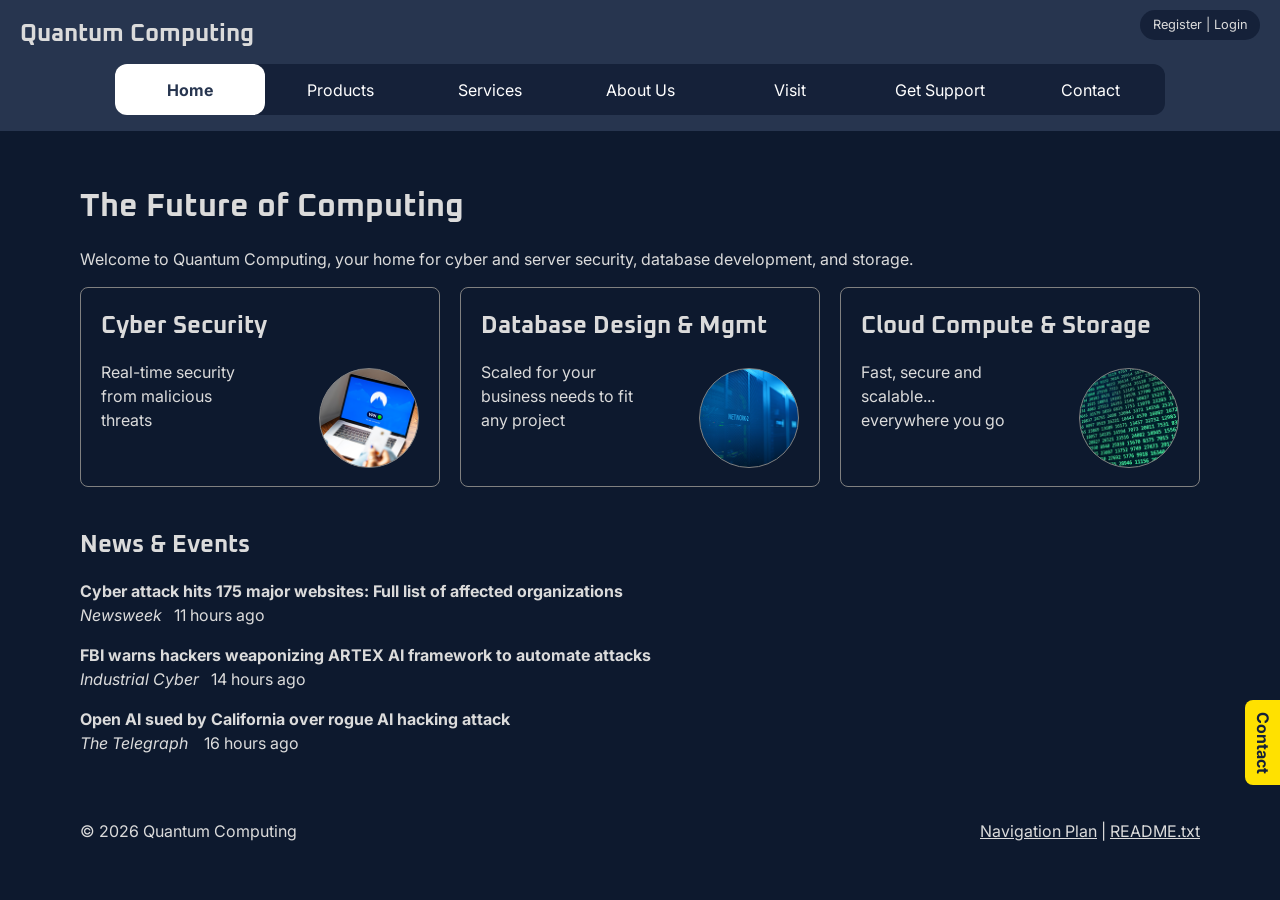
<file: index.html>
<!doctype html>
<html lang="en">
  <head>
    <meta charset="utf-8" />
    <meta name="viewport" content="width=device-width,initial-scale=1" />
    <title>Home | Quantum Computing</title>
    <link rel="stylesheet" href="styles.css" />
    <script src="navigation.js" defer></script>
    <link rel="preconnect" href="https://fonts.googleapis.com" />
    <link rel="preconnect" href="https://fonts.gstatic.com" crossorigin />
    <link
      href="https://fonts.googleapis.com/css2?family=Inter:ital,opsz,wght@0,14..32,100..900;1,14..32,100..900&family=Oxanium:wght@200..800&display=swap"
      rel="stylesheet"
    />
  </head>
  <body>
    <a class="skip-link" href="#main">Skip to main content</a>
    <header class="site-header">
      <a class="brand" href="index.html">Quantum Computing</a>
      <div class="reg-login">
        <a href="#"> Register</a>&nbsp;|&nbsp;<a href="#"> Login</a>
      </div>
      <nav aria-label="Primary navigation">
        <button
          class="menu-button"
          type="button"
          aria-controls="primary-nav"
          aria-expanded="false"
          hidden
        >
          ☰ Menu
        </button>
        <ul class="nav-list" id="primary-nav">
          <li><a href="index.html" aria-current="page">Home</a></li>
          <li><a href="#">Products</a></li>
          <li><a href="#">Services</a></li>
          <li><a href="#">About Us</a></li>
          <li><a href="visit.html">Visit</a></li>
          <li><a href="support.html">Get Support</a></li>
          <li><a href="#">Contact</a></li>
          <!-- TODO: add 2-4 purposeful destinations. -->
        </ul>
      </nav>
    </header>
    <main id="main">
      <h1>The Future of Computing</h1>
      <p>
        Welcome to Quantum Computing, your home for cyber and server security,
        database development, and storage.
      </p>
      <div class="service-wrap">
        <a href="#" class="service-card">
          <h2 class="service-card-h2">Cyber Security</h2>
          <p>Real-time security from malicious threats</p>
          <div class="security-bg"></div>
        </a>
        <a href="#" class="service-card">
          <h2 class="service-card-h2">Database Design & Mgmt</h2>
          <p>Scaled for your business needs to fit any project</p>
          <div class="database-bg"></div>
        </a>
        <a href="#" class="service-card">
          <h2 class="service-card-h2">Cloud Compute & Storage</h2>
          <p>Fast, secure and scalable... everywhere you go</p>
          <div class="cloud-computing"></div>
        </a>
      </div>
      <div class="news">
        <h2 class="news">News & Events</h2>
        <p>
          <strong
            ><a href="#"
              >Cyber attack hits 175 major websites: Full list of affected
              organizations</a
            ></strong
          ><br />
          <em><a href="#">Newsweek</a></em
          >&nbsp;&nbsp;&nbsp;11 hours ago
        </p>
        <p>
          <strong
            ><a href="#"
              >FBI warns hackers weaponizing ARTEX AI framework to automate
              attacks</a
            ></strong
          ><br />
          <em><a href="#">Industrial Cyber</a></em
          >&nbsp;&nbsp;&nbsp;14 hours ago
        </p>
        <p>
          <strong
            ><a href="#"
              >Open AI sued by California over rogue AI hacking attack</a
            ></strong
          ><br />
          <em><a href="#">The Telegraph</a>&nbsp;&nbsp;&nbsp;</em> 16 hours ago
        </p>
      </div>
      <a href="#" class="contact-tag">Contact</a>
    </main>
    <footer>
      <div class="footer-left"><p>&copy; 2026 Quantum Computing</p></div>
      <div class="footer-right">
        <a href="navigation-plan.html" target="_blank">Navigation Plan</a
        >&nbsp;|&nbsp;
        <a href="README.txt" target="_blank">README.txt</a>
      </div>
    </footer>
  </body>
</html>
</file>
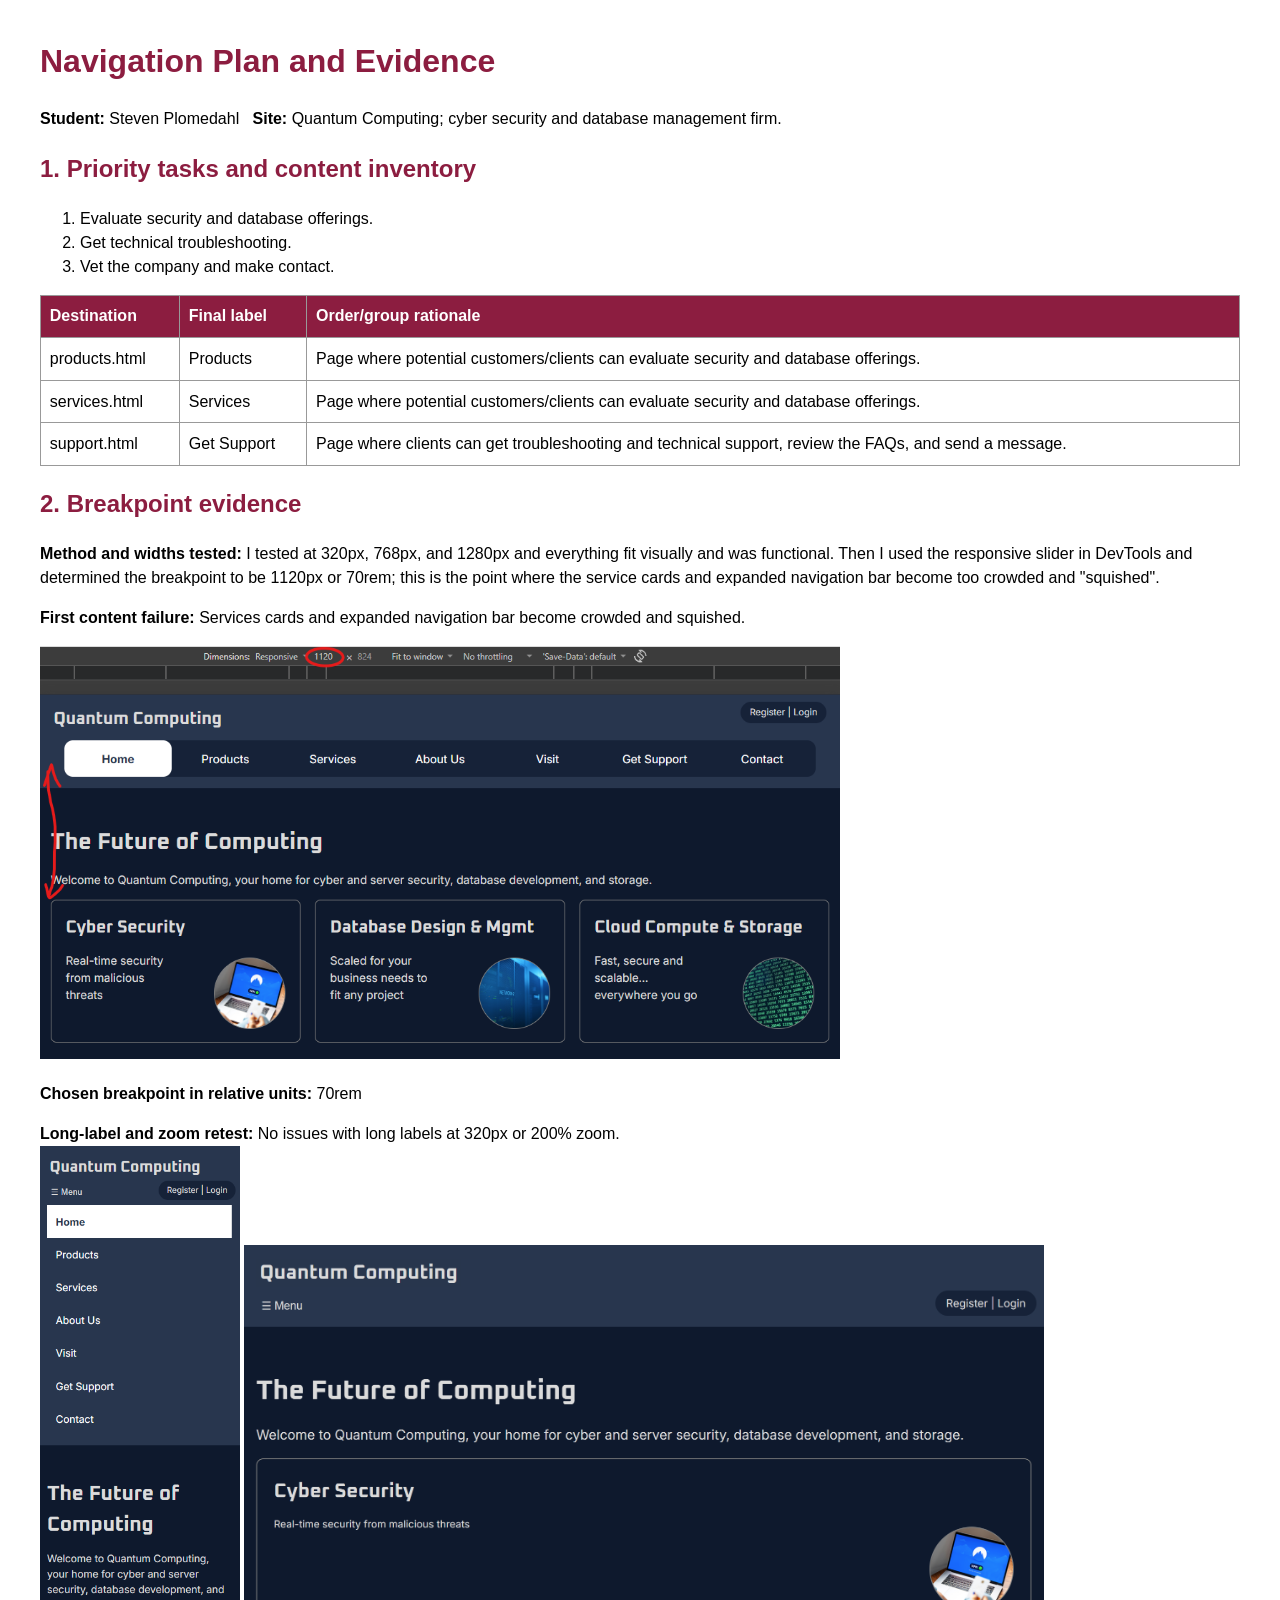
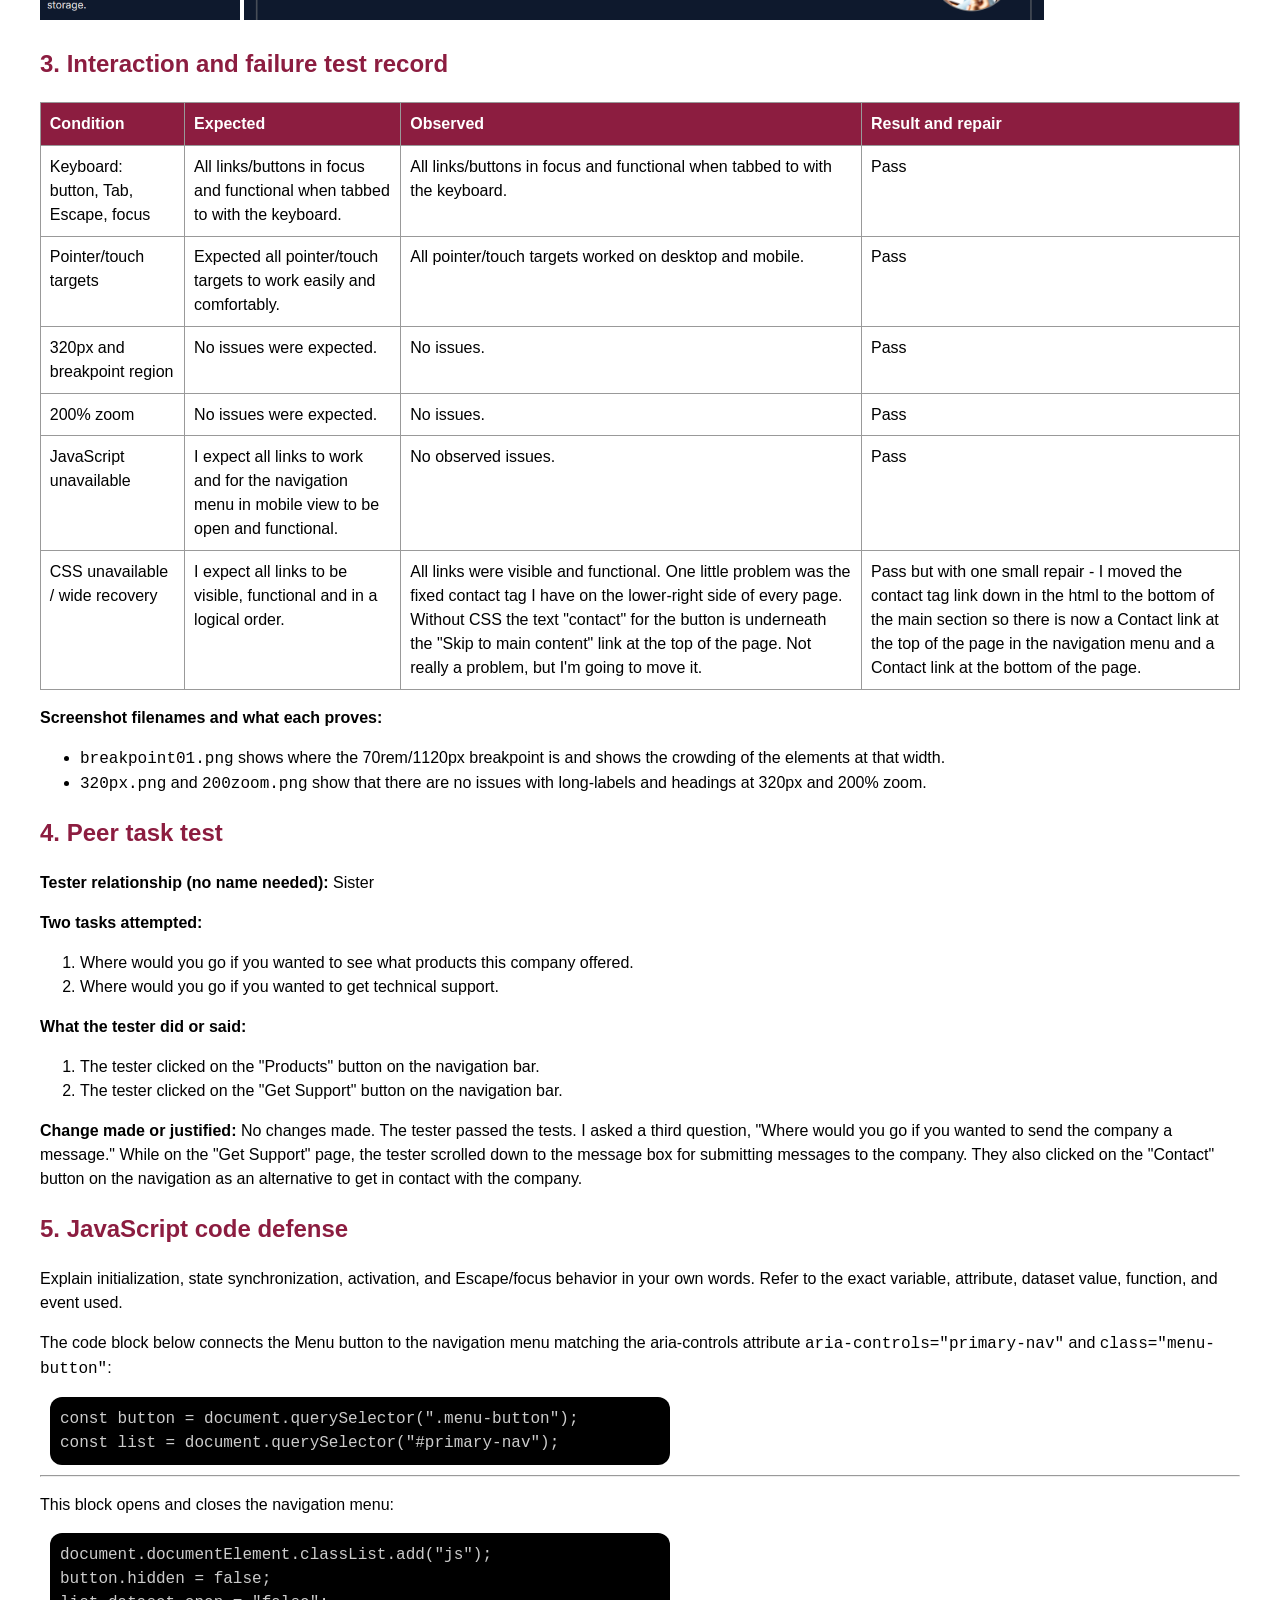
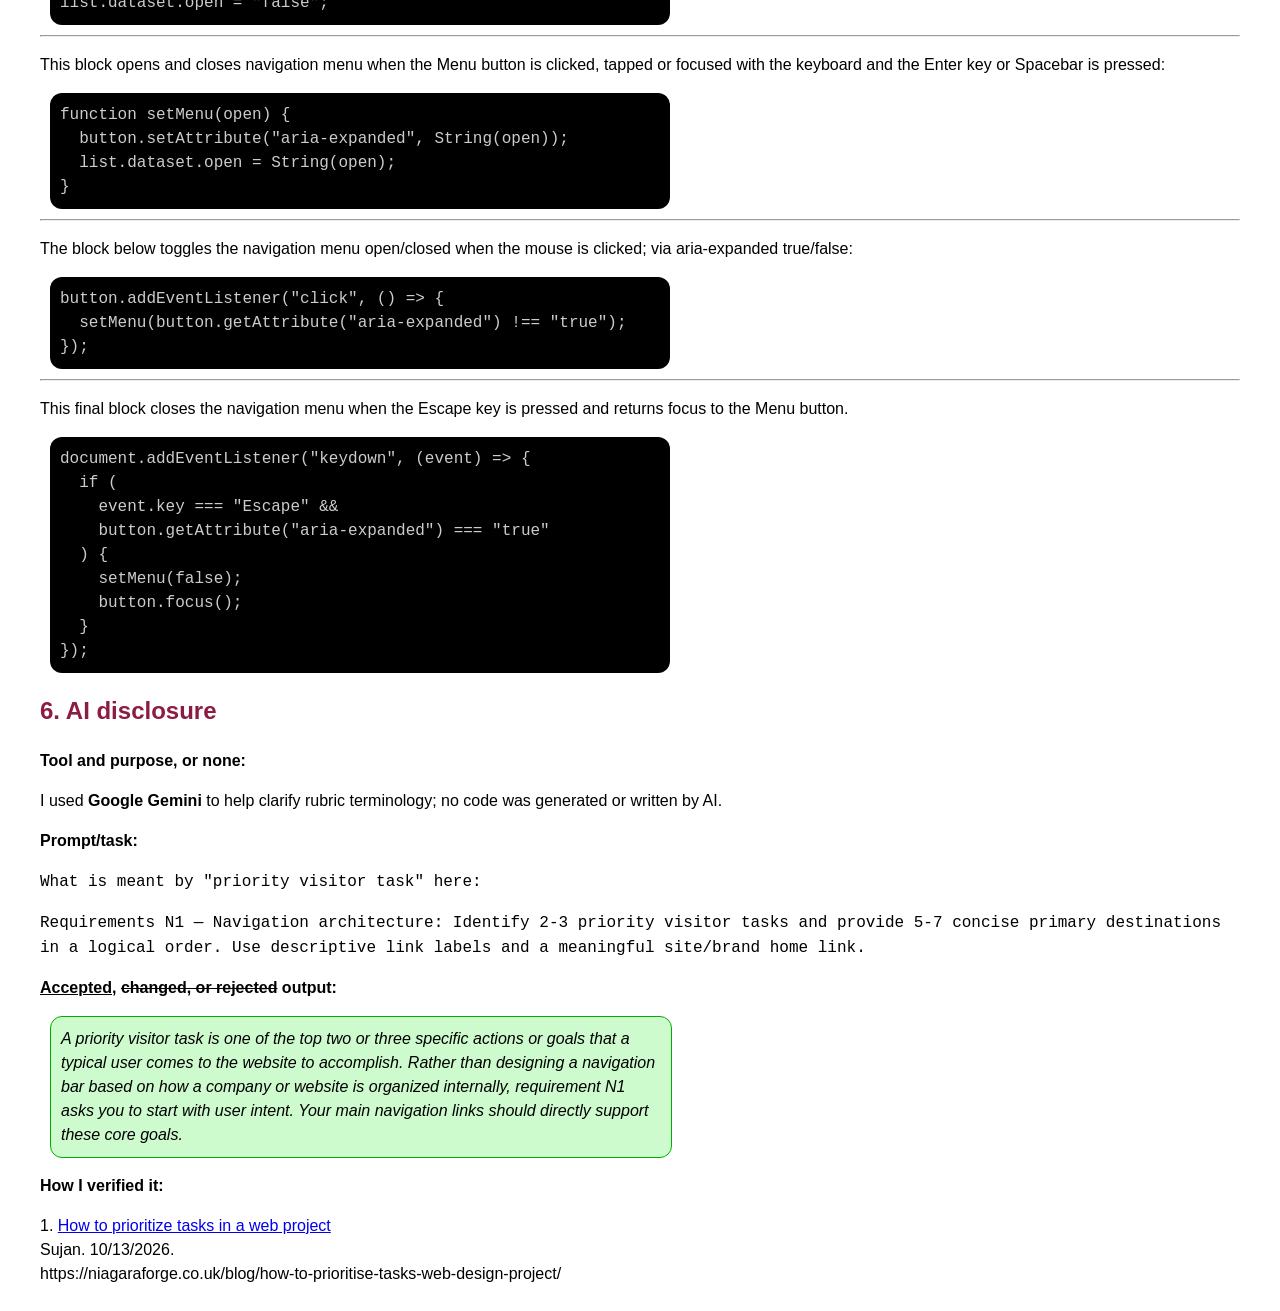
<file: navigation-plan.html>
<!doctype html>
<html lang="en">
  <head>
    <meta charset="utf-8" />
    <title>Navigation Plan and Evidence</title>
    <style>
      body {
        max-width: 75rem;
        margin: auto;
        padding: 1rem;
        font:
          1rem/1.5 Arial,
          sans-serif;
      }
      h1,
      h2 {
        color: #8c1d40;
      }
      table {
        width: 100%;
        border-collapse: collapse;
      }
      th,
      td {
        border: 1px solid #999;
        padding: 0.55rem;
        text-align: left;
        vertical-align: top;
      }
      th {
        background: #8c1d40;
        color: #fff;
      }
      .code-block {
        display: flex;
        flex-direction: column;
        width: 50%;
        height: auto;
        margin: 10px;
        padding: 10px;
        background-color: #000;
        color: #ccc;
        border-radius: 12px;
      }
      .accepted-output {
        display: flex;
        width: 50%;
        height: auto;
        margin: 10px;
        padding: 10px;
        border: 1px solid #00ae00;
        background-color: #cdfbcd;
        border-radius: 12px;
      }
    </style>
  </head>
  <body>
    <h1>Navigation Plan and Evidence</h1>
    <p>
      <strong>Student:</strong> Steven Plomedahl &nbsp;
      <strong>Site:</strong> Quantum Computing; cyber security and database
      management firm.
    </p>
    <h2>1. Priority tasks and content inventory</h2>
    <ol>
      <li>Evaluate security and database offerings.</li>
      <li>Get technical troubleshooting.</li>
      <li>Vet the company and make contact.</li>
    </ol>
    <table>
      <tr>
        <th>Destination</th>
        <th>Final label</th>
        <th>Order/group rationale</th>
      </tr>
      <tr>
        <td>products.html</td>
        <td>Products</td>
        <td>
          Page where potential customers/clients can evaluate security and
          database offerings.
        </td>
      </tr>
      <tr>
        <td>services.html</td>
        <td>Services</td>
        <td>
          Page where potential customers/clients can evaluate security and
          database offerings.
        </td>
      </tr>
      <tr>
        <td>support.html</td>
        <td>Get Support</td>
        <td>
          Page where clients can get troubleshooting and technical support,
          review the FAQs, and send a message.
        </td>
      </tr>
    </table>
    <h2>2. Breakpoint evidence</h2>
    <p>
      <strong>Method and widths tested:</strong> I tested at 320px, 768px, and
      1280px and everything fit visually and was functional. Then I used the
      responsive slider in DevTools and determined the breakpoint to be 1120px
      or 70rem; this is the point where the service cards and expanded
      navigation bar become too crowded and "squished".
    </p>
    <p>
      <strong>First content failure:</strong> Services cards and expanded
      navigation bar become crowded and squished.
    </p>
    <img src="img/breakpoint01.png" alt="1120 pixel breakpoint" width="800" />
    <p><strong>Chosen breakpoint in relative units:</strong> 70rem</p>
    <p>
      <strong>Long-label and zoom retest:</strong> No issues with long labels at
      320px or 200% zoom.<br />
      <img src="img/320px.png" alt="320 pixel screenshot" width="200" />
      <img
        src="img/200zoom.png"
        alt="200 percent zoom screenshot"
        width="800px"
      />
    </p>
    <h2>3. Interaction and failure test record</h2>
    <table>
      <tr>
        <th>Condition</th>
        <th>Expected</th>
        <th>Observed</th>
        <th>Result and repair</th>
      </tr>
      <tr>
        <td>Keyboard: button, Tab, Escape, focus</td>
        <td>
          All links/buttons in focus and functional when tabbed to with the
          keyboard.
        </td>
        <td>
          All links/buttons in focus and functional when tabbed to with the
          keyboard.
        </td>
        <td>Pass</td>
      </tr>
      <tr>
        <td>Pointer/touch targets</td>
        <td>
          Expected all pointer/touch targets to work easily and comfortably.
        </td>
        <td>All pointer/touch targets worked on desktop and mobile.</td>
        <td>Pass</td>
      </tr>
      <tr>
        <td>320px and breakpoint region</td>
        <td>No issues were expected.</td>
        <td>No issues.</td>
        <td>Pass</td>
      </tr>
      <tr>
        <td>200% zoom</td>
        <td>No issues were expected.</td>
        <td>No issues.</td>
        <td>Pass</td>
      </tr>
      <tr>
        <td>JavaScript unavailable</td>
        <td>
          I expect all links to work and for the navigation menu in mobile view
          to be open and functional.
        </td>
        <td>No observed issues.</td>
        <td>Pass</td>
      </tr>
      <tr>
        <td>CSS unavailable / wide recovery</td>
        <td>
          I expect all links to be visible, functional and in a logical order.
        </td>
        <td>
          All links were visible and functional. One little problem was the
          fixed contact tag I have on the lower-right side of every page.
          Without CSS the text "contact" for the button is underneath the "Skip
          to main content" link at the top of the page. Not really a problem,
          but I'm going to move it.
        </td>
        <td>
          Pass but with one small repair - I moved the contact tag link down in
          the html to the bottom of the main section so there is now a Contact
          link at the top of the page in the navigation menu and a Contact link
          at the bottom of the page.
        </td>
      </tr>
    </table>
    <p>
      <strong>Screenshot filenames and what each proves:</strong>
    </p>
    <ul>
      <li>
        <code>breakpoint01.png</code> shows where the 70rem/1120px breakpoint is
        and shows the crowding of the elements at that width.
      </li>
      <li>
        <code>320px.png</code> and <code>200zoom.png</code> show that there are
        no issues with long-labels and headings at 320px and 200% zoom.
      </li>
    </ul>
    <h2>4. Peer task test</h2>
    <p><strong>Tester relationship (no name needed):</strong> Sister</p>
    <p><strong>Two tasks attempted:</strong></p>
    <ol>
      <li>
        Where would you go if you wanted to see what products this company
        offered.
      </li>
      <li>Where would you go if you wanted to get technical support.</li>
    </ol>
    <p><strong>What the tester did or said:</strong></p>
    <ol>
      <li>
        The tester clicked on the "Products" button on the navigation bar.
      </li>
      <li>
        The tester clicked on the "Get Support" button on the navigation bar.
      </li>
    </ol>
    <p>
      <strong>Change made or justified:</strong> No changes made. The tester
      passed the tests. I asked a third question, "Where would you go if you
      wanted to send the company a message." While on the "Get Support" page,
      the tester scrolled down to the message box for submitting messages to the
      company. They also clicked on the "Contact" button on the navigation as an
      alternative to get in contact with the company.
    </p>
    <h2>5. JavaScript code defense</h2>
    <p>
      Explain initialization, state synchronization, activation, and
      Escape/focus behavior in your own words. Refer to the exact variable,
      attribute, dataset value, function, and event used.
    </p>
    <p>
      The code block below connects the Menu button to the navigation menu
      matching the aria-controls attribute
      <code>aria-controls="primary-nav"</code> and
      <code>class="menu-button"</code>:
    </p>
    <p class="code-block">
      <code>const button = document.querySelector(".menu-button");</code>
      <code>const list = document.querySelector("#primary-nav");</code>
    </p>
    <hr />
    <p>This block opens and closes the navigation menu:</p>
    <p class="code-block">
      <code>document.documentElement.classList.add("js");</code>
      <code>button.hidden = false;</code>
      <code>list.dataset.open = "false";</code>
    </p>
    <hr />
    <p>
      This block opens and closes navigation menu when the Menu button is
      clicked, tapped or focused with the keyboard and the Enter key or Spacebar
      is pressed:
    </p>
    <p class="code-block">
      <code>function setMenu(open) {</code>
      <code
        >&nbsp;&nbsp;button.setAttribute("aria-expanded", String(open));</code
      >
      <code>&nbsp;&nbsp;list.dataset.open = String(open);<br />}</code>
    </p>
    <hr />
    <p>
      The block below toggles the navigation menu open/closed when the mouse is
      clicked; via aria-expanded true/false:
    </p>
    <p class="code-block">
      <code>button.addEventListener("click", () => {</code>
      <code
        >&nbsp;&nbsp;setMenu(button.getAttribute("aria-expanded") !==
        "true");</code
      >
      <code>});</code>
    </p>
    <hr />
    <p>
      This final block closes the navigation menu when the Escape key is pressed
      and returns focus to the Menu button.
    </p>
    <p class="code-block">
      <code>document.addEventListener("keydown", (event) => {</code>
      <code>&nbsp;&nbsp;if (</code>
      <code>&nbsp;&nbsp;&nbsp;&nbsp;event.key === "Escape" &&</code>
      <code
        >&nbsp;&nbsp;&nbsp;&nbsp;button.getAttribute("aria-expanded") ===
        "true"</code
      >
      <code>&nbsp;&nbsp;) {</code>
      <code>&nbsp;&nbsp;&nbsp;&nbsp;setMenu(false);</code>
      <code>&nbsp;&nbsp;&nbsp;&nbsp;button.focus();</code>
      <code>&nbsp;&nbsp;}</code>
      <code>});</code>
    </p>
    <h2>6. AI disclosure</h2>
    <p>
      <strong>Tool and purpose, or none:</strong>
    </p>
    <p>
      I used <strong>Google Gemini</strong> to help clarify rubric terminology;
      no code was generated or written by AI.
    </p>
    <p><strong>Prompt/task:</strong></p>
    <p>
      <code>What is meant by "priority visitor task" here:</code>
    </p>
    <p>
      <code
        >Requirements N1 — Navigation architecture: Identify 2-3 priority
        visitor tasks and provide 5-7 concise primary destinations in a logical
        order. Use descriptive link labels and a meaningful site/brand home
        link.
      </code>
    </p>
    <p>
      <strong><u>Accepted</u>, <s>changed, or rejected</s> output:</strong>
    </p>
    <p class="accepted-output">
      <em
        >A priority visitor task is one of the top two or three specific actions
        or goals that a typical user comes to the website to accomplish. Rather
        than designing a navigation bar based on how a company or website is
        organized internally, requirement N1 asks you to start with user intent.
        Your main navigation links should directly support these core goals.</em
      >
    </p>
    <p><strong>How I verified it:</strong></p>
    <p>
      1.
      <a
        href="https://niagaraforge.co.uk/blog/how-to-prioritise-tasks-web-design-project/"
        target="_blank"
        >How to prioritize tasks in a web project</a
      ><br />

      Sujan. 10/13/2026.<br />
      https://niagaraforge.co.uk/blog/how-to-prioritise-tasks-web-design-project/
    </p>
  </body>
</html>
</file>
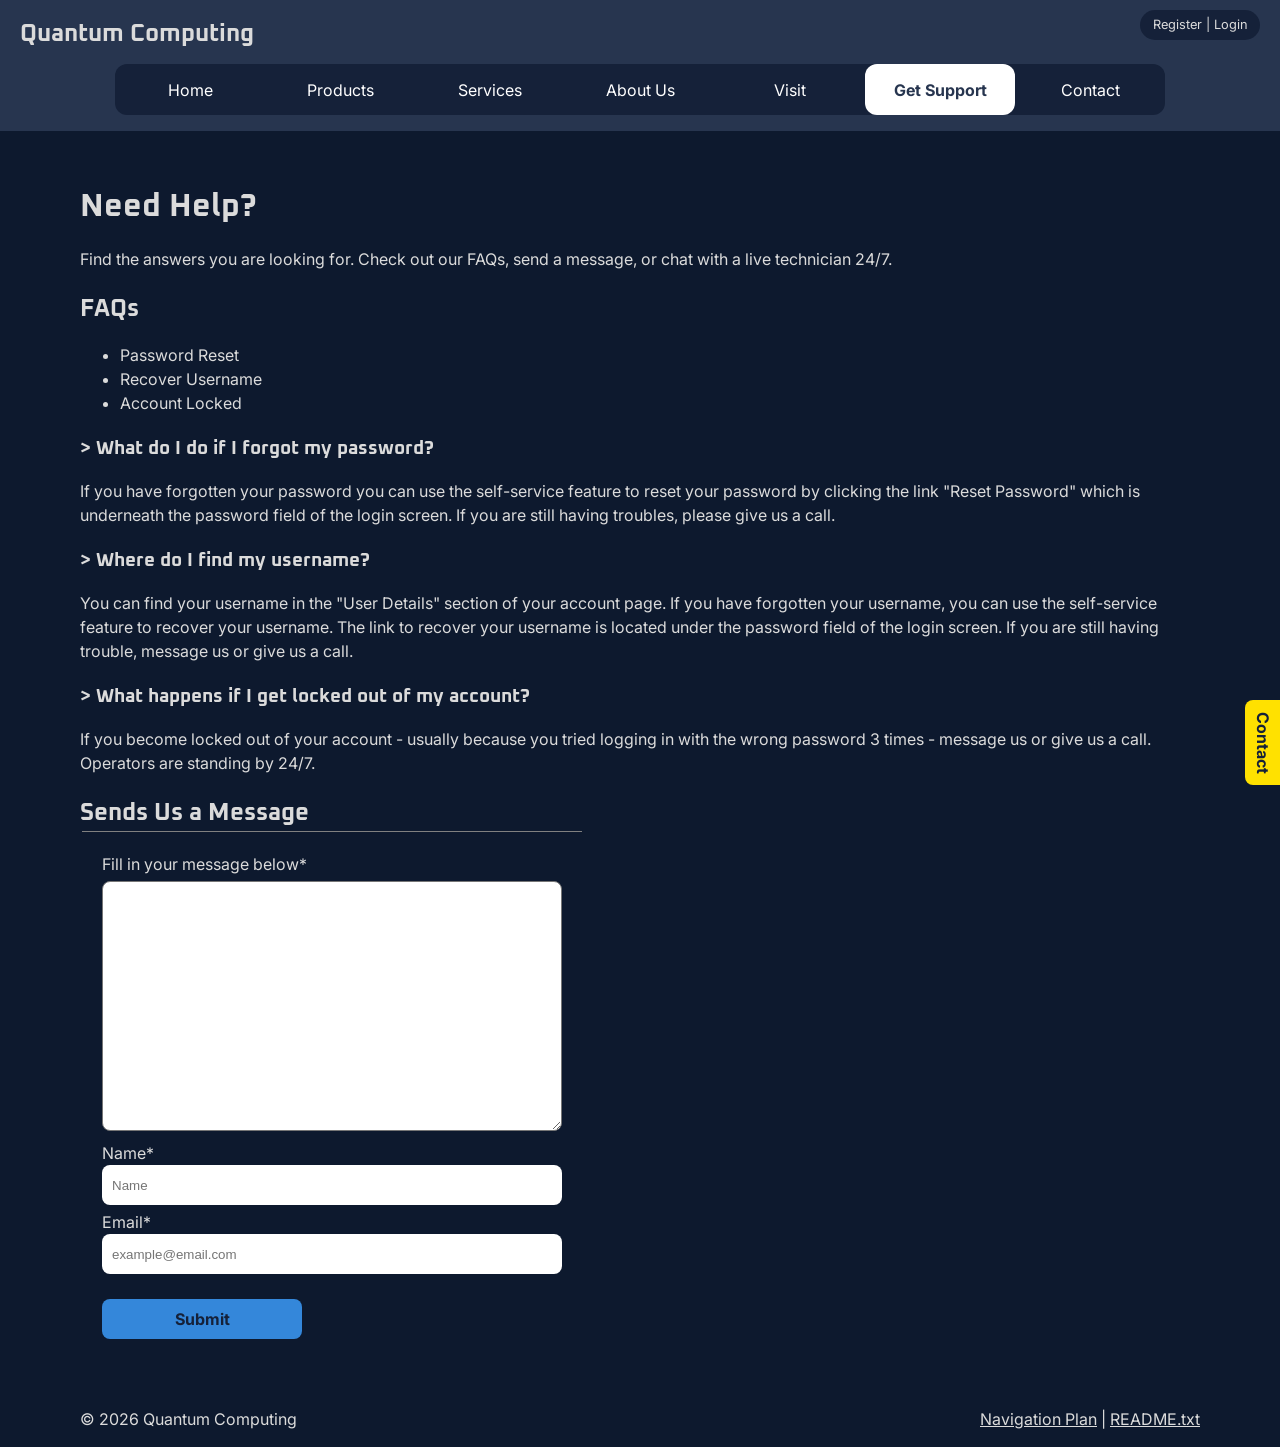
<file: support.html>
<!doctype html>
<html lang="en">
  <head>
    <meta charset="utf-8" />
    <meta name="viewport" content="width=device-width,initial-scale=1" />
    <title>Support | Quantum Computing</title>
    <link rel="stylesheet" href="styles.css" />
    <script src="navigation.js" defer></script>
    <link rel="preconnect" href="https://fonts.googleapis.com" />
    <link rel="preconnect" href="https://fonts.gstatic.com" crossorigin />
    <link
      href="https://fonts.googleapis.com/css2?family=Inter:ital,opsz,wght@0,14..32,100..900;1,14..32,100..900&family=Oxanium:wght@200..800&display=swap"
      rel="stylesheet"
    />
  </head>
  <body>
    <a class="skip-link" href="#main">Skip to main content</a>
    <header class="site-header">
      <a class="brand" href="index.html">Quantum Computing</a>
      <div class="reg-login">
        <a href="#"> Register</a>&nbsp;|&nbsp;<a href="#"> Login</a>
      </div>
      <nav aria-label="Primary navigation">
        <button
          class="menu-button"
          type="button"
          aria-controls="primary-nav"
          aria-expanded="false"
          hidden
        >
          ☰ Menu
        </button>
        <ul class="nav-list" id="primary-nav">
          <li><a href="index.html">Home</a></li>
          <li><a href="#">Products</a></li>
          <li><a href="#">Services</a></li>
          <li><a href="#">About Us</a></li>
          <li><a href="visit.html">Visit</a></li>
          <li><a href="support.html" aria-current="page">Get Support</a></li>
          <li><a href="#">Contact</a></li>
          <!-- TODO: add 2-4 purposeful destinations. -->
        </ul>
      </nav>
    </header>
    <main id="main">
      <h1>Need Help?</h1>
      <p>
        Find the answers you are looking for. Check out our FAQs, send a
        message, or chat with a live technician 24/7.
      </p>

      <h2 abbr title="Frequently Asked Questions">FAQs</h2>
      <div class="faq">
        <ul>
          <li><a href="#forgot-password">Password Reset</a></li>
          <li><a href="#username">Recover Username</a></li>
          <li><a href="#locked-out">Account Locked</a></li>
        </ul>
      </div>
      <h3 id="forgot-password">> What do I do if I forgot my password?</h3>
      <p>
        If you have forgotten your password you can use the self-service feature
        to reset your password by clicking the link "Reset Password" which is
        underneath the password field of the login screen. If you are still
        having troubles, please give us a call.
      </p>
      <h3 id="username">> Where do I find my username?</h3>
      <p>
        You can find your username in the "User Details" section of your account
        page. If you have forgotten your username, you can use the self-service
        feature to recover your username. The link to recover your username is
        located under the password field of the login screen. If you are still
        having trouble, message us or give us a call.
      </p>

      <h3 id="locked-out">> What happens if I get locked out of my account?</h3>

      <p>
        If you become locked out of your account - usually because you tried
        logging in with the wrong password 3 times - message us or give us a
        call. Operators are standing by 24/7.
      </p>

      <h2>Sends Us a Message</h2>
      <fieldset class="message">
        <label for="message">Fill in your message below*</label>
        <textarea
          id="message"
          class="message-box"
          name="message"
          maxlength="500"
          aria-describedby="message"
        ></textarea>
        <label for="name">Name*</label>
        <input id="name" type="text" placeholder="Name" class="input" />
        <label for="email">Email*</label>

        <input type="email" placeholder="example@email.com" class="input" />
        <a href="#" class="message-btn">Submit</a>
      </fieldset>
      <a href="#" class="contact-tag">Contact</a>
    </main>
    <footer>
      <div class="footer-left"><p>&copy; 2026 Quantum Computing</p></div>
      <div class="footer-right">
        <a href="navigation-plan.html" target="_blank">Navigation Plan</a
        >&nbsp;|&nbsp;
        <a href="README.txt" target="_blank">README.txt</a>
      </div>
    </footer>
  </body>
</html>
</file>
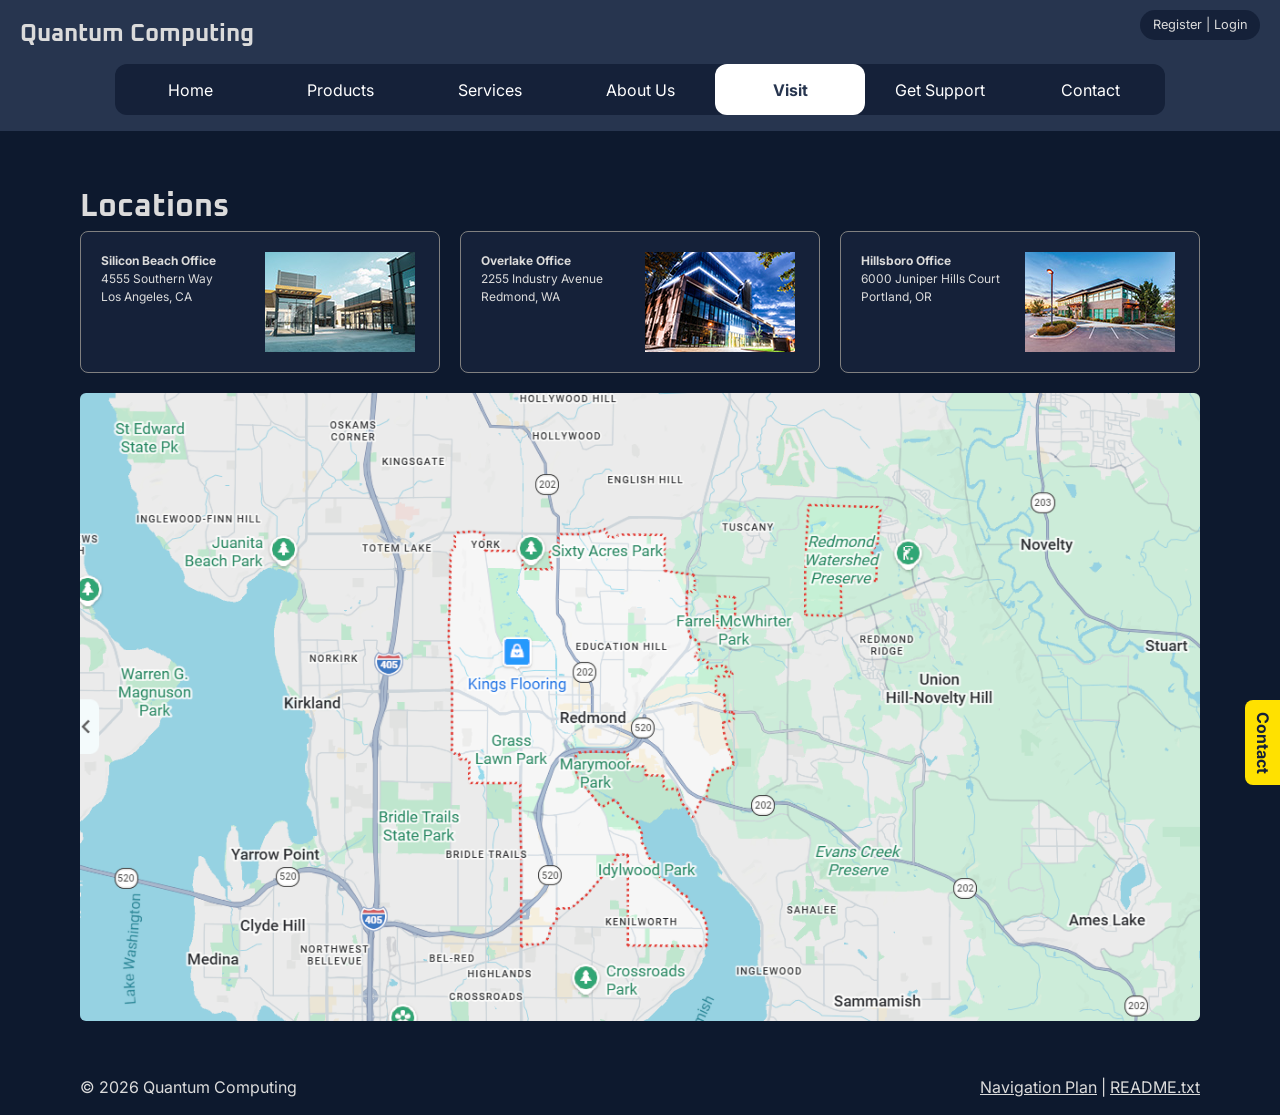
<file: visit.html>
<!doctype html>
<html lang="en">
  <head>
    <meta charset="utf-8" />
    <meta name="viewport" content="width=device-width,initial-scale=1" />
    <title>Visit | Quantum Computing</title>
    <link rel="stylesheet" href="styles.css" />
    <script src="navigation.js" defer></script>
    <link rel="preconnect" href="https://fonts.googleapis.com" />
    <link rel="preconnect" href="https://fonts.gstatic.com" crossorigin />
    <link
      href="https://fonts.googleapis.com/css2?family=Inter:ital,opsz,wght@0,14..32,100..900;1,14..32,100..900&family=Oxanium:wght@200..800&display=swap"
      rel="stylesheet"
    />
  </head>
  <body>
    <a class="skip-link" href="#main">Skip to main content</a>
    <header class="site-header">
      <a class="brand" href="index.html">Quantum Computing</a>
      <div class="reg-login">
        <a href="#"> Register</a>&nbsp;|&nbsp;<a href="#"> Login</a>
      </div>
      <nav aria-label="Primary navigation">
        <button
          class="menu-button"
          type="button"
          aria-controls="primary-nav"
          aria-expanded="false"
          hidden
        >
          ☰ Menu
        </button>
        <ul class="nav-list" id="primary-nav">
          <li><a href="index.html">Home</a></li>
          <li><a href="#">Products</a></li>
          <li><a href="#">Services</a></li>
          <li><a href="#">About Us</a></li>
          <li><a href="visit.html" aria-current="page">Visit</a></li>
          <li><a href="support.html">Get Support</a></li>
          <li><a href="#">Contact</a></li>
          <!-- TODO: add 2-4 purposeful destinations. -->
        </ul>
      </nav>
    </header>
    <main id="main">
      <h1>Locations</h1>
      <div class="location-wrap">
        <div class="location-card">
          <div class="location-card-top">
            <strong>Silicon Beach Office</strong>
            4555 Southern Way<br />
            Los Angeles, CA
          </div>
          <div class="location-card-bottom">
            <img
              src="img/retailerA.jpg"
              alt="Outside of retail building"
              class="store"
              width="150"
            />
          </div>
        </div>
        <div class="location-card">
          <div class="location-card-top">
            <strong>Overlake Office</strong>
            2255 Industry Avenue<br />
            Redmond, WA
          </div>
          <div class="location-card-bottom">
            <img
              src="img/retailerB.jpg"
              alt="Outside of retail building"
              class="store"
              width="150"
            />
          </div>
        </div>
        <div class="location-card">
          <div class="location-card-top">
            <strong>Hillsboro Office</strong>
            6000 Juniper Hills Court<br />
            Portland, OR
          </div>
          <div class="location-card-bottom">
            <img
              src="img/retailerD.jpg"
              alt="Outside of retail building"
              class="store"
              width="150"
            />
          </div>
        </div>
      </div>
      <div class="map">
        <img
          src="img/map01.png"
          alt="Map of Redmond Washington"
          width="1120"
          class="map"
        />
      </div>
      <a href="#" class="contact-tag">Contact</a>
    </main>
    <footer>
      <div class="footer-left"><p>&copy; 2026 Quantum Computing</p></div>
      <div class="footer-right">
        <a href="navigation-plan.html" target="_blank">Navigation Plan</a
        >&nbsp;|&nbsp;
        <a href="README.txt" target="_blank">README.txt</a>
      </div>
    </footer>
  </body>
</html>
</file>
<file: styles.css>
:root {
  --brand: #27354f;
  --accent: #152139;
  --focus: #ffe100;
  --action: #3487da;
  --border: #808080;
  --ink: #dbdbdb;
  --paper: #fff;
  --surface: #0d192e;
  --max: 70rem;
  --space: 1rem;
  --space-2: 0.25rem;
  --radius: 0.5rem;

  /* FONT SYSTEM */
  --font-body: "Inter", sans-serif;
  --font-display: "Oxanium", sans-serif;
  --size-base: 1rem;
  --size-h1: 2.5rem;
  --size-h2: 2rem;
  --size-h3: 1.25rem;
  --title: 1.5rem;
  --size-caption: 0.5rem;
  --line-height-body: 1.6;
  --font-weight: 700;

  /* SPACING AND SCALING */
  --space-xxs: 0.15rem;
  --space-xs: 0.25rem;
  --space-sm: 0.5rem;
  --space-md: 0.85rem;
  --space-mlg: 1.25rem;
  --space-lg: 1.5rem;
  --space-xl: 2rem;
  --space-xxl: 3rem;

  /* SIZING & MEASURE */
  --measure: 68ch;
  --measure-max-width: 1200px;

  /* BORDER RADIUS */
  --radius-sm: 0.25rem;
  --radius-md: 0.5rem;
  --radius-mlg: 0.75rem;
  --radius-lg: 1rem;
}
* {
  box-sizing: border-box;
}
body {
  margin: 0;
  color: var(--ink);
  background: var(--surface);
  font: 1rem/1.5 var(--font-body);
}
h1,
h2,
h3 {
  font-family: var(--font-display);
  margin: 0;
  margin-top: var(--space-mlg);
  padding: 0;
}
p {
}
.skip-link {
  position: absolute;
  left: 0.5rem;
  top: -6rem;
  z-index: 20;
  background: var(--paper);
  color: var(--ink);
  padding: 0.75rem;
}
.skip-link:focus {
  top: 0.5rem;
}
.site-header {
  position: relative;
  background: var(--brand);
  color: var(--ink);
  padding: var(--space);
}
.site-header a:hover {
  background-color: var(--accent);
}
.brand {
  color: inherit;
  font-family: var(--font-display);
  font-size: var(--title);
  font-weight: var(--font-weight);
  text-decoration: none;
  padding: var(--space-xs);
  transition: 0.3s;
}
.brand a {
  text-decoration: none;
}
.menu-button {
  /* TODO: native button appearance, focus, and comfortable target. */
  display: flex;
  margin-top: 10px;
  background: none;
  border: none;
  color: var(--accent-light);
  cursor: pointer;
}
.nav-list {
  list-style: none;
  margin: 0.75rem 0 0;
  padding: 0; /* TODO: narrow layout. */
}
.nav-list a {
  display: block;
  color: var(--paper);
  padding: var(--space-md);
  text-decoration: none;
}
.nav-list a[aria-current="page"] {
  background: var(--paper);
  color: var(--brand);
  font-weight: var(--font-weight);
}
.js .nav-list[data-open="false"] {
  display: none;
}
.reg-login {
  position: absolute;
  display: flex;
  width: 120px;
  height: 30px;
  top: 55px;
  right: 10px;
  background-color: var(--accent);
  justify-content: center;
  align-items: center;
  font-size: 0.8rem;
  border-radius: var(--radius-lg);
}
.reg-login a {
  color: var(--ink);
  text-decoration: none;
  transition: 0.2s;
}
.reg-login a:hover {
  color: var(--action);
  cursor: pointer;
}
.contact-tag {
  display: none;
}
.service-wrap {
  display: flex;
  flex-direction: column;
  gap: var(--space-mlg);
}
.service-card {
  position: relative;
  width: 100%;
  height: 200px;
  border: 1px solid var(--border);
  border-radius: var(--radius);
  padding: var(--space-mlg);
  transition: 0.4s;
  color: var(--ink);
  text-decoration: none;
}
.service-card-h2 {
  margin-top: 0;
}
.service-card p {
  width: 50%;
  font-size: 0.75rem;
}
.service-card:hover {
  cursor: pointer;
  background-color: var(--brand);
}
.security-bg {
  position: absolute;
  width: 100px;
  height: 100px;
  top: 80px;
  right: 20px;
  border-radius: 50%;
  background-image: url("img/cybersecurity01.png");
  background-position: center;
  background-size: 100%;
  background-repeat: no-repeat;
  border: 1px solid var(--border);
}
.database-bg {
  position: absolute;
  width: 100px;
  height: 100px;
  top: 80px;
  right: 20px;
  border-radius: 50%;
  background-image: url("img/database-design01.png");
  background-position: center;
  background-size: 100%;
  background-repeat: no-repeat;
  border: 1px solid var(--border);
}
.cloud-computing {
  position: absolute;
  width: 100px;
  height: 100px;
  top: 80px;
  right: 20px;
  border-radius: 50%;
  background-image: url("img/cloud-compute01.png");
  background-position: center;
  background-size: 100%;
  background-repeat: no-repeat;
  border: 1px solid var(--border);
}
.news {
  margin-top: 40px;
}
.news a {
  color: var(--ink);
  text-decoration: none;
  transition: 0.2s;
}
.news a:hover {
  color: var(--action);
}
.location-wrap {
  flex-direction: column;
  display: flex;
  gap: var(--space-mlg);
}
.location-card {
  display: flex;
  flex-direction: column;
  width: 100%;
  height: auto;
  padding: 20px;
  border-radius: var(--radius);
  background-color: var(--accent);
  border: 1px solid var(--border);
  transition: 0.4s;
  margin: 0;
  font-size: 12px;
}
.location:hover {
  cursor: pointer;
  background-color: var(--brand);
}
.location-card-top {
  display: flex;
  width: 100%;
  flex-direction: column;
  margin-right: 10px;
}
.location-card-bottom {
  display: flex;
  width: 100%;
  justify-content: left;
}
.store {
  max-width: 100%;
  height: auto;
}
.map {
  max-width: 100%;
  border-radius: 6px;
  overflow: hidden;
  margin-top: 10px;
}
/* TODO: hover, focus-visible, active, and aria-current styles. */
a:focus-visible {
  border: 3px solid var(--focus);
}
/* TODO: hide only the enhanced, collapsed narrow list. */
main,
footer {
  width: min(100% - 2rem, var(--max));
  margin-inline: auto;
}
main {
  min-height: 55vh;
  padding-block: 2rem;
}
.faq a {
  color: var(--ink);
  text-decoration: none;
}
.faq a:hover {
  text-decoration: underline;
  color: var(--action);
}
.message {
  display: flex;
  flex-direction: column;
  width: 100%;
  height: auto;
  border: none;
  border-top: 1px solid var(--border);
  padding: 0;
  padding-top: 10px;
}
.message-box {
  width: 100%;
  height: 250px;
  border-radius: var(--radius);
  margin-top: 5px;
  margin-bottom: 10px;
}
.input {
  width: 100%;
  height: 40px;
  border: none;
  border-radius: var(--radius);
  margin-bottom: 5px;
  padding: 10px;
}
.message-btn {
  display: flex;
  width: 200px;
  height: 40px;
  justify-content: center;
  align-items: center;
  margin-top: 20px;
  border: none;
  border-radius: var(--radius);
  background-color: var(--action);
  transition: 0.3s;
  text-decoration: none;
  color: var(--accent);
  font-weight: var(--font-weight);
}
.message-btn:hover {
  background-color: #0080ff;
  color: var(--ink);
  cursor: pointer;
  box-shadow: 0 0 8px rgba(255, 255, 255, 0.3);
}
footer {
  display: flex;
}
.footer-left {
  display: flex;
  width: 50%;
  height: auto;
  justify-content: left;
  align-items: center;
}
.footer-right {
  display: flex;
  width: 50%;
  height: auto;
  justify-content: right;
  align-items: center;
}
footer a {
  color: var(--ink);
  transition: 0.3s;
}
footer a:hover {
  color: var(--action);
}

/* TODO: add the relative-unit breakpoint justified in navigation-plan.html. */
@media screen and (min-width: 70rem) {
  .menu-button {
    display: none;
  }
  nav {
    display: flex;
    justify-content: center;
  }
  #primary-nav {
    display: flex;
    max-width: var(--measure-max-width);
    background-color: var(--accent);
    justify-content: center;
    border-radius: var(--radius-mlg);
  }
  #primary-nav a {
    display: flex;
    width: 150px;
    justify-content: center;
    transition: 0.3s;
    border-radius: var(--radius-mlg);
  }
  #primary-nav a:hover {
    background-color: var(--action);
    border-radius: var(--radius-mlg);
  }
  .nav-list a[aria-current="page"] {
    border-radius: var(--radius-mlg);
  }
  .location-card {
    flex-direction: row;
  }
  .service-wrap {
    flex-direction: row;
  }
  .service-card {
    width: 33%;
    border: 1px solid var(--border);
    border-radius: var(--radius);
    padding: var(--space-mlg);
    transition: 0.4s;
  }
  .service-card p {
    font-size: var(--size-base);
  }
  .location-wrap {
    flex-direction: row;
  }
  .location {
    width: 33%;
    padding: 20px;
    border-radius: 6px;
    background-color: var(--accent);
    border: 1px solid var(--border);
    transition: 0.4s;
  }
  .message {
    width: 500px;
    padding: var(--space-mlg);
  }
  .reg-login {
    top: 10px;
    right: 20px;
  }
  .contact-tag {
    position: fixed;
    display: flex;
    background-color: var(--focus);
    top: 700px;
    right: 0;
    width: 35px;
    height: 85px;
    writing-mode: vertical-rl; /* https://developer.mozilla.org/en-US/docs/Web/CSS/Reference/Properties/text-orientation */
    text-orientation: mixed;
    padding: var(--space-xs);
    font-weight: var(--font-weight);
    text-decoration: none;
    border-bottom-left-radius: var(--radius-md);
    border-top-left-radius: var(--radius-md);
    color: var(--accent);
    align-items: center;
    justify-content: center;
    transition: 0.3s;
  }
  .contact-tag:hover {
    background-color: #fff200;
    color: var(--accent);
    cursor: pointer;
    box-shadow: 0 0 8px rgb(255, 247, 0, 0.5);
  }
}
</file>
